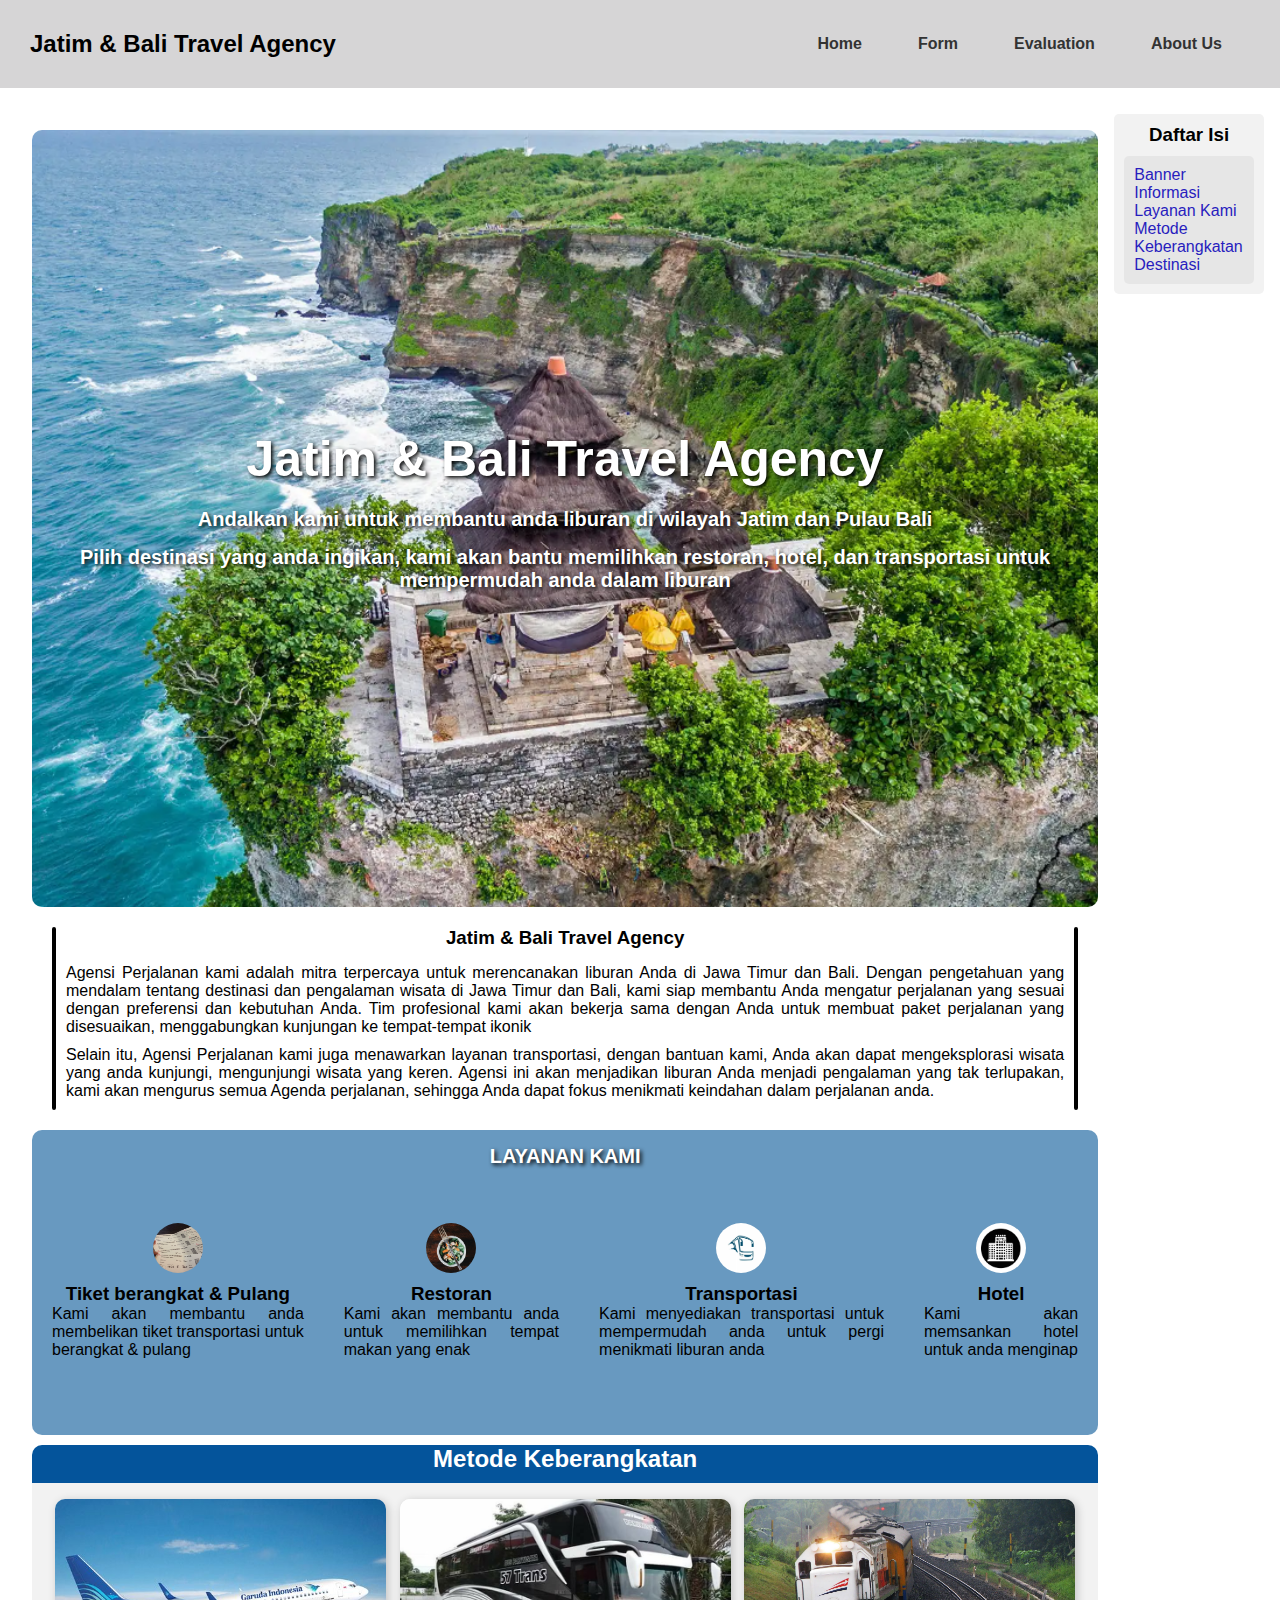
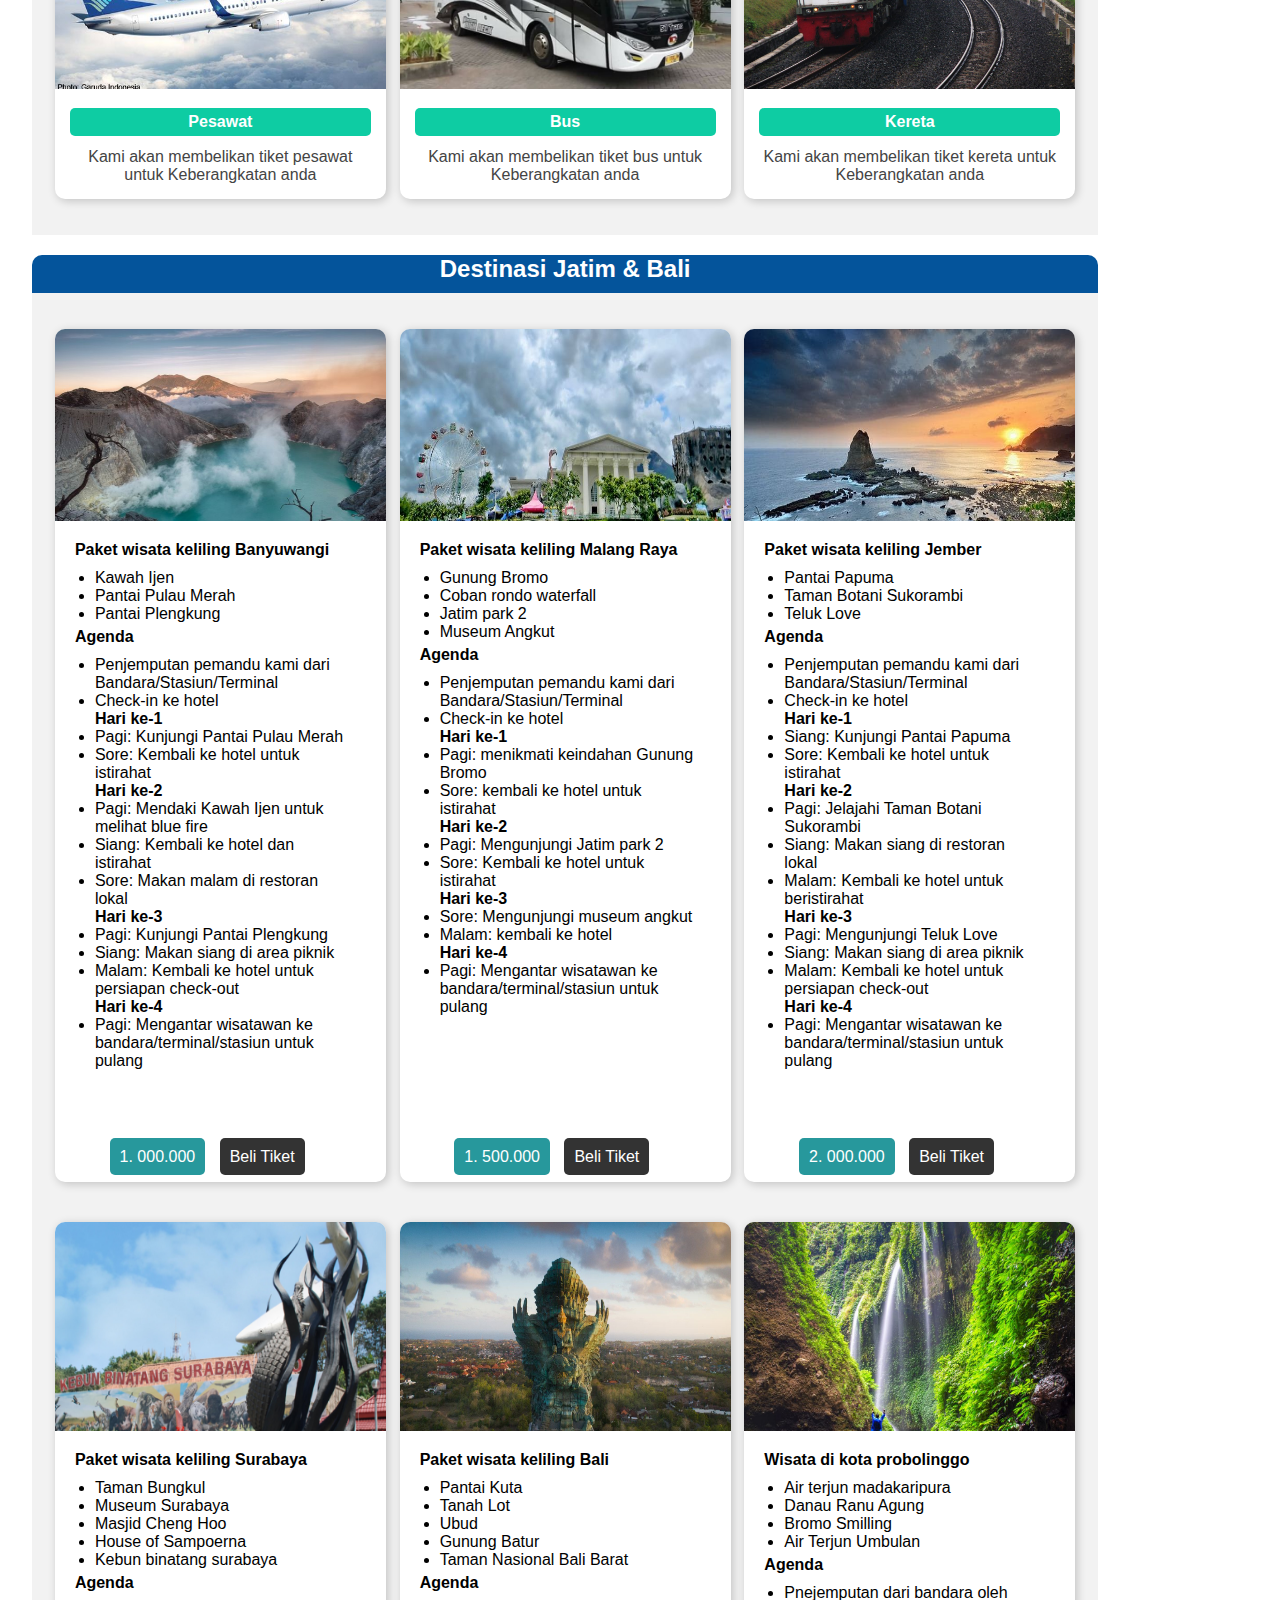
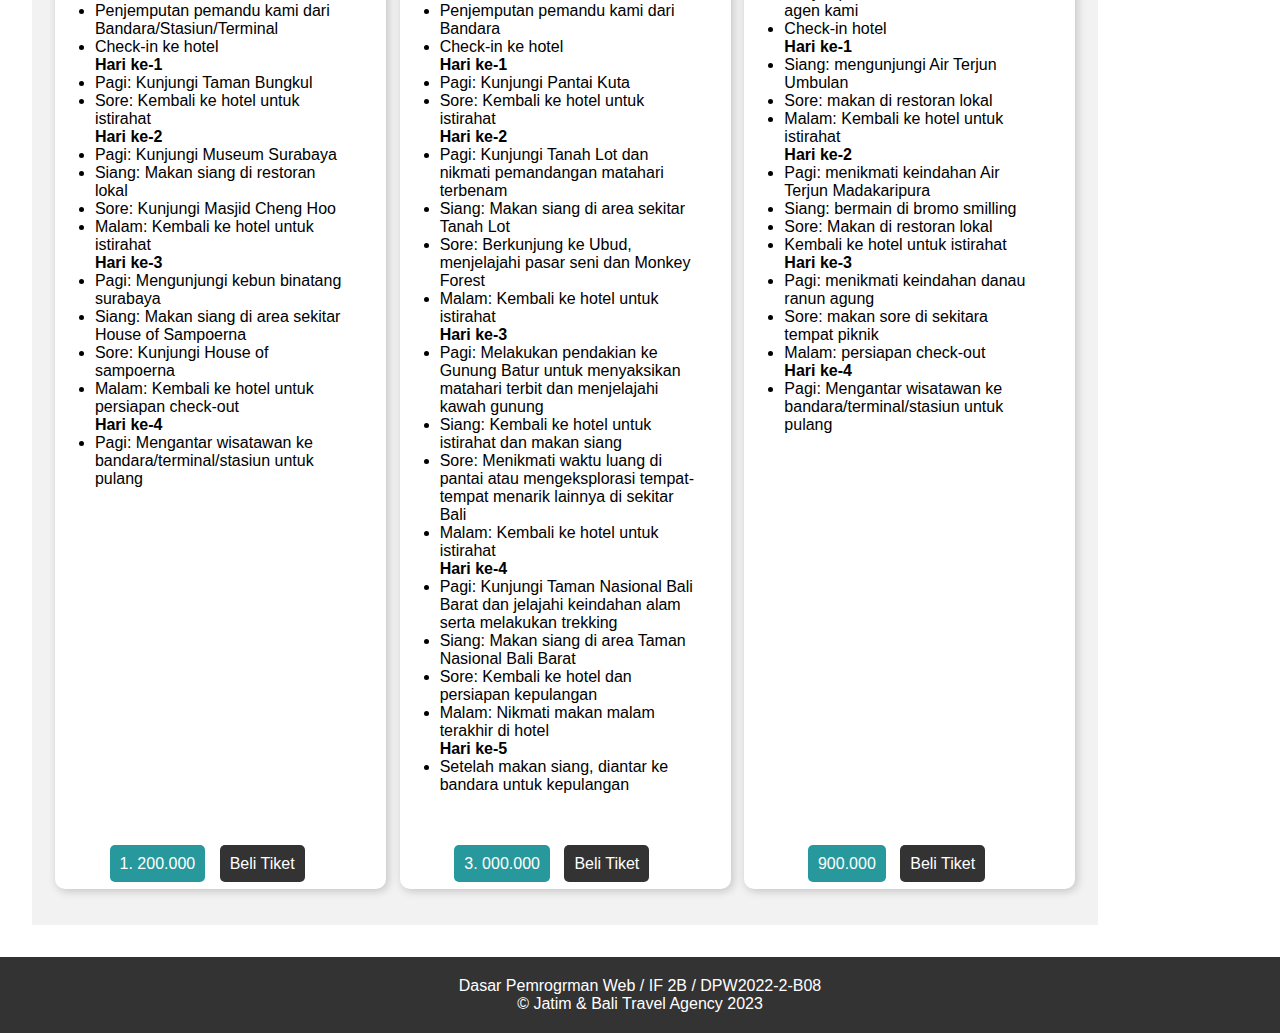
<file: index.html>
<!DOCTYPE html>
<html lang="id">
    <head>
        <meta charset="UTF-8">
        <meta http-equiv="X-UA-Compatible" content="IE=edge">
        <meta name="viewport" content="width=device-width, initial-scale=1.0">
        <link rel="stylesheet" href="assets/css/index.css">
        <title>Pelayanan agensi perjalanan</title>
    </head>
    <body>
        <!-- Awal membuat header -->
        <header>
            <div class="title-header">
                <h2>Jatim & Bali Travel Agency</h2>
            </div>
            <!-- membuat navigation bar -->
            <div class="navbar">
                <ul>
                    <li><a href="index.html">Home</a></li>
                    <li><a href="form.html">Form</a></li>
                    <li><a href="evaluation.html">Evaluation</a></li>
                    <li><a href="about.html">About Us</a></li>
                </ul>
            </div>
            <!-- akhir membuat navigation bar -->
        </header>
        <!-- akhir membuat header -->
        
        <!-- membuat section container yang didalamnya ada section content dan sidebar-->
        <section class="container">
            <!-- Membuat section content -->
            <div class="section-content">
                <!-- Membuat banner dalam content -->
                <div class="banner" id="banner">
                    <h1>Jatim & Bali Travel Agency</h1>
                    <p>Andalkan kami untuk membantu anda liburan di wilayah Jatim dan Pulau Bali</p>
                    <p>Pilih destinasi yang anda ingikan, kami akan bantu memilihkan restoran, hotel, dan transportasi untuk mempermudah anda dalam liburan</p>
                </div>
                <!-- akhir dalam banner -->

                <!-- section informasi -->
                <div class="informasi">
                    <div class="line"></div>
                    <div class="info" id="info">
                        <h3>Jatim & Bali Travel Agency</h3>
                        <p>
                            Agensi Perjalanan kami adalah mitra terpercaya untuk merencanakan liburan Anda di Jawa Timur dan Bali. Dengan pengetahuan yang mendalam tentang destinasi dan pengalaman wisata di Jawa Timur dan Bali, kami siap membantu Anda mengatur perjalanan yang sesuai dengan preferensi dan kebutuhan Anda. Tim profesional kami akan bekerja sama dengan Anda untuk membuat paket perjalanan yang disesuaikan, menggabungkan kunjungan ke tempat-tempat ikonik                        </p>
                        <p>
                            Selain itu, Agensi Perjalanan kami juga menawarkan layanan transportasi, dengan bantuan kami, Anda akan dapat mengeksplorasi wisata yang anda kunjungi, mengunjungi wisata yang keren. Agensi ini akan menjadikan liburan Anda menjadi pengalaman yang tak terlupakan, kami akan mengurus semua Agenda perjalanan, sehingga Anda dapat fokus menikmati keindahan dalam perjalanan anda.
                        </p>
                    </div>
                    <div class="lines"></div>
                </div>
                <!-- akhir dari section informasi -->

                <!-- membuat service dalam section conten-->
                <div class="service" id="service">
                    <h2>Layanan Kami</h2>
                    <div class="all-service">
                        <div class="service-item">
                            <img src="./assets/images/ticket.jpg" alt="tiket" class="service-photo">
                            <h3>Tiket berangkat & Pulang</h3>
                            <p>Kami akan membantu anda membelikan tiket transportasi untuk berangkat & pulang</p>
                        </div>
                        <div class="service-item">
                          <img src="./assets/images/fork.jpg" alt="restoran" class="service-photo">
                          <h3>Restoran</h3>
                          <p>Kami akan membantu anda untuk memilihkan tempat makan yang enak</p>
                        </div>
                        <div class="service-item">
                          <img src="./assets/images/3.jpg" alt="transportasi" class="service-photo">
                          <h3>Transportasi</h3>
                          <p>Kami menyediakan transportasi untuk mempermudah anda untuk pergi menikmati liburan anda</p>
                        </div>
                        <div class="service-item">
                            <img src="./assets/images/4.jpg" alt="hotel" class="service-photo">
                            <h3>Hotel</h3>
                            <p>Kami akan memsankan hotel untuk anda menginap</p>
                        </div>
                    </div>
                </div>
                <!-- akhir service dalam section content -->
                
                <!-- membuat section transportast -->
                <div class="transportation" id="transportation">
                    <h2>Metode Keberangkatan</h2>
                    <div class="transportation-galery">
                        <div class="transportasi">
                            <div class="transportation-head">
                                <img src="assets/images/Garuda_Airlines.jpeg" alt="item-imgae">
                            </div>
                            <div class="content-item">
                                <p class="content-title">Pesawat</p>
                                <p class="content-location">Kami akan membelikan tiket pesawat untuk Keberangkatan anda</p>
                            </div>
                        </div>
                        <div class="transportasi">
                            <div class="transportation-head">
                                <img src="assets/images/bus.jpeg" alt="item-imgae">
                            </div>
                            <div class="content-item">
                                <p class="content-title">Bus</p>
                                <p class="content-location">Kami akan membelikan tiket bus untuk Keberangkatan anda</p>
                            </div>
                        </div>
                        <div class="transportasi">
                            <div class="transportation-head">
                                <img src="assets/images/kereta.jpeg" alt="item-imgae">
                            </div>
                            <div class="content-item">
                                <p class="content-title">Kereta</p>
                                <p class="content-location">Kami akan membelikan tiket kereta untuk Keberangkatan anda</p>
                            </div>
                        </div>
                    </div>
                </div>
                <!-- akhir section transportasi -->

                <!-- Membuat section destinansi -->
                <div class="destinasi" id="destinasi">
                    <h2>Destinasi Jatim & Bali</h2>
                    <div class="destination">
                        <div class="destination-item">
                            <div class="head">
                                <img src="assets/images/kawah-ijen.jpg" alt="destination-image">
                            </div>
                            <div class="content">
                                    <p class="content-title">Paket wisata keliling Banyuwangi</p>
                                    <ul>
                                        <li>Kawah Ijen</li>
                                        <li>Pantai Pulau Merah</li>
                                        <li>Pantai Plengkung</li>
                                    </ul>
                                    <p class="content-title">Agenda</p>
                                    <ul>
                                        <li>Penjemputan pemandu kami dari Bandara/Stasiun/Terminal</li>
                                        <li>Check-in ke hotel</li>
                                        <li class="hari">Hari ke-1</li>
                                        <li>Pagi: Kunjungi Pantai Pulau Merah</li>
                                        <li>Sore: Kembali ke hotel untuk istirahat</li>
                                        <li class="hari">Hari ke-2</li>
                                        <li>Pagi: Mendaki Kawah Ijen untuk melihat blue fire</li>
                                        <li>Siang: Kembali ke hotel dan istirahat</li>
                                        <li>Sore: Makan malam di restoran lokal</li>
                                        <li class="hari">Hari ke-3</li>
                                        <li>Pagi: Kunjungi Pantai Plengkung</li>
                                        <li>Siang: Makan siang di area piknik</li>
                                        <li>Malam: Kembali ke hotel untuk persiapan check-out</li>
                                        <li class="hari">Hari ke-4</li>
                                        <li>Pagi: Mengantar wisatawan ke bandara/terminal/stasiun untuk pulang</li>
                                    </ul>
                                    <div class="label">
                                        <span>1. 000.000</span>
                                        <span><a href="form.html">Beli Tiket</a></span>
                                    </div>
                            </div>

                        </div>
                        <div class="destination-item">
                            <div class="head">
                                <img src="assets/images/jatim-park-2.jpg" alt="destination-image">
                            </div>
                            <div class="content">
                                <p class="content-title">Paket wisata keliling Malang Raya</p>
                                <ul>
                                    <li>Gunung Bromo</li>
                                    <li>Coban rondo waterfall</li>
                                    <li>Jatim park 2</li>
                                    <li>Museum Angkut</li>
                                </ul>
                                <p class="content-title">Agenda</p>
                                <ul>
                                    <li>Penjemputan pemandu kami dari Bandara/Stasiun/Terminal</li>
                                    <li>Check-in ke hotel </li>
                                    <li class="hari">Hari ke-1</li>
                                    <li>Pagi: menikmati keindahan Gunung Bromo</li>
                                    <li>Sore: kembali ke hotel untuk istirahat</li>
                                    <li class="hari">Hari ke-2</li>
                                    <li>Pagi: Mengunjungi Jatim park 2</li>
                                    <li>Sore: Kembali ke hotel untuk istirahat</li>
                                    <li class="hari">Hari ke-3</li>
                                    <li>Sore: Mengunjungi museum angkut</li>
                                    <li>Malam: kembali ke hotel</li>
                                    <li class="hari">Hari ke-4</li>
                                    <li>Pagi: Mengantar wisatawan ke bandara/terminal/stasiun untuk pulang</li>
                                </ul>

                                <div class="label">
                                    <span>1. 500.000</span>
                                    <span><a href="form.html">Beli Tiket</a></span>
                                </div>
                            </div>
                        </div>
                        <div class="destination-item">
                            <div class="head">
                                <img src="assets/images/Pantai-Papuma.jpg" alt="destination-image">
                            </div>
                            <div class="content">
                                <p class="content-title">Paket wisata keliling Jember</p>
                                <ul>
                                    <li>Pantai Papuma</li>
                                    <li>Taman Botani Sukorambi</li>
                                    <li>Teluk Love</li>
                                </ul>
                                <p class="content-title">Agenda</p>
                                <ul>
                                    <li>Penjemputan pemandu kami dari Bandara/Stasiun/Terminal</li>
                                    <li>Check-in ke hotel</li>
                                    <li class="hari">Hari ke-1</li>
                                    <li>Siang: Kunjungi Pantai Papuma</li>
                                    <li>Sore: Kembali ke hotel untuk istirahat</li>
                                    <li class="hari">Hari ke-2</li>
                                    <li>Pagi: Jelajahi Taman Botani Sukorambi</li>
                                    <li>Siang: Makan siang di restoran lokal</li>
                                    <li>Malam: Kembali ke hotel untuk beristirahat</li>
                                    <li class="hari">Hari ke-3</li>
                                    <li>Pagi: Mengunjungi Teluk Love</li>
                                    <li>Siang: Makan siang di area piknik</li>
                                    <li>Malam: Kembali ke hotel untuk persiapan check-out</li>
                                    <li class="hari">Hari ke-4</li>
                                    <li>Pagi: Mengantar wisatawan ke bandara/terminal/stasiun untuk pulang</li>
                                </ul>
                                <div class="label">
                                    <span>2. 000.000</span>
                                    <span><a href="form.html">Beli Tiket</a></span>
                                </div>
                            </div>
                        </div>
                        <div class="destination-item">
                            <div class="head">
                                <img src="assets/images/KBS.png" alt="destination-image">
                            </div>
                            <div class="content">
                                <p class="content-title">Paket wisata keliling Surabaya</p>
                                <ul>
                                    <li>Taman Bungkul</li>
                                    <li>Museum Surabaya</li>
                                    <li>Masjid Cheng Hoo</li>
                                    <li>House of Sampoerna</li>
                                    <li>Kebun binatang surabaya</li>
                                </ul>
                                <p class="content-title">Agenda</p>
                                <ul>
                                    <li>Penjemputan pemandu kami dari Bandara/Stasiun/Terminal</li>
                                    <li>Check-in ke hotel</li>
                                    <li class="hari">Hari ke-1</li>
                                    <li>Pagi: Kunjungi Taman Bungkul</li>
                                    <li>Sore: Kembali ke hotel untuk istirahat</li>
                                    <li class="hari">Hari ke-2</li>
                                    <li>Pagi: Kunjungi Museum Surabaya</li>
                                    <li>Siang: Makan siang di restoran lokal</li>
                                    <li>Sore: Kunjungi Masjid Cheng Hoo</li>
                                    <li>Malam: Kembali ke hotel untuk istirahat</li>
                                    <li class="hari">Hari ke-3</li>
                                    <li>Pagi: Mengunjungi kebun binatang surabaya</li>
                                    <li>Siang: Makan siang di area sekitar House of Sampoerna</li>
                                    <li>Sore: Kunjungi House of sampoerna</li>
                                    <li>Malam: Kembali ke hotel untuk persiapan check-out</li>
                                    <li class="hari">Hari ke-4</li>
                                    <li>Pagi: Mengantar wisatawan ke bandara/terminal/stasiun untuk pulang</li>
                                </ul>
                                <div class="label">
                                    <span>1. 200.000</span>
                                    <span><a href="form.html">Beli Tiket</a></span>
                                </div>

                            </div>
                        </div>
                        <div class="destination-item">
                            <div class="head">
                                <img src="assets/images/GWK.jpeg" alt="destination-image">
                            </div>
                            <div class="content">
                                <p class="content-title">Paket wisata keliling Bali</p>
                                <ul>
                                    <li>Pantai Kuta</li>
                                    <li>Tanah Lot</li>
                                    <li>Ubud</li>
                                    <li>Gunung Batur</li>
                                    <li>Taman Nasional Bali Barat</li>
                                </ul>
                                <p class="content-title">Agenda</p>
                                <ul>
                                    <li>Penjemputan pemandu kami dari Bandara</li>
                                    <li>Check-in ke hotel</li>
                                    <li class="hari">Hari ke-1</li>
                                    <li>Pagi: Kunjungi Pantai Kuta</li>
                                    <li>Sore: Kembali ke hotel untuk istirahat</li>
                                    <li class="hari">Hari ke-2</li>
                                    <li>Pagi: Kunjungi Tanah Lot dan nikmati pemandangan matahari terbenam</li>
                                    <li>Siang: Makan siang di area sekitar Tanah Lot</li>
                                    <li>Sore: Berkunjung ke Ubud, menjelajahi pasar seni dan Monkey Forest</li>
                                    <li>Malam: Kembali ke hotel untuk istirahat</li>
                                    <li class="hari">Hari ke-3</li>
                                    <li>Pagi: Melakukan pendakian ke Gunung Batur untuk menyaksikan matahari terbit dan menjelajahi kawah gunung</li>
                                    <li>Siang: Kembali ke hotel untuk istirahat dan makan siang</li>
                                    <li>Sore: Menikmati waktu luang di pantai atau mengeksplorasi tempat-tempat menarik lainnya di sekitar Bali</li>
                                    <li>Malam: Kembali ke hotel untuk istirahat</li>
                                    <li class="hari">Hari ke-4</li>
                                    <li>Pagi: Kunjungi Taman Nasional Bali Barat dan jelajahi keindahan alam serta melakukan trekking</li>
                                    <li>Siang: Makan siang di area Taman Nasional Bali Barat</li>
                                    <li>Sore: Kembali ke hotel dan persiapan kepulangan</li>
                                    <li>Malam: Nikmati makan malam terakhir di hotel</li>
                                    <li class="hari">Hari ke-5</li>
                                    <li>Setelah makan siang, diantar ke bandara untuk kepulangan</li>
                                </ul>
                                <div class="label">
                                    <span>3. 000.000</span>
                                    <span><a href="form.html">Beli Tiket</a></span>
                                </div>
                            </div>
                        </div>
                        <div class="destination-item">
                            <div class="head">
                                <img src="assets/images/madakaripura.jpg" alt="destination-image">
                            </div>
                            <div class="content">
                                <p class="content-title">Wisata di kota probolinggo</p>
                                <ul>
                                    <li>Air terjun madakaripura</li>
                                    <li>Danau Ranu Agung</li>
                                    <li>Bromo Smilling</li>
                                    <li>Air Terjun Umbulan</li>
                                </ul>
                                <p class="content-title">Agenda</p>
                                <ul>
                                    <li>Pnejemputan dari bandara oleh agen kami</li>
                                    <li>Check-in hotel</li>
                                    <li class="hari">Hari ke-1</li>
                                    <li>Siang: mengunjungi Air Terjun Umbulan</li>
                                    <li>Sore: makan di restoran lokal</li>
                                    <li>Malam: Kembali ke hotel untuk istirahat</li>
                                    <li class="hari">Hari ke-2</li>
                                    <li>Pagi: menikmati keindahan Air Terjun Madakaripura</li>
                                    <li>Siang: bermain di bromo smilling</li>
                                    <li>Sore: Makan di restoran lokal</li>
                                    <li>Kembali ke hotel untuk istirahat</li>
                                    <li class="hari">Hari ke-3</li>
                                    <li>Pagi: menikmati keindahan danau ranun agung</li>
                                    <li>Sore: makan sore di sekitara tempat piknik</li>
                                    <li>Malam: persiapan check-out</li>
                                    <li class="hari">Hari ke-4</li>
                                    <li>Pagi: Mengantar wisatawan ke bandara/terminal/stasiun untuk pulang</li>
                                </ul>
                                <div class="label">
                                    <span>900.000</span>
                                    <span><a href="form.html">Beli Tiket</a></span>
                                </div>
                            </div>
                        </div>
                    </div>
                </div>
                <!-- akhir dari section destinasi -->

                <!-- Selesai membuat section -->
            </div>
            <!-- Selesai membuat content destinasi-->

            <!-- membuat section sidebaru -->
            <div class="section-sidebar">
                <h3>Daftar Isi</h3>
                <div class="sidebox">
                    <a href="#banner" class="reference-link">Banner</a>
                    <a href="#info" class="reference-link">Informasi</a>
                    <a href="#service" class="reference-link">Layanan Kami</a>
                    <a href="#transportation" class="reference-link">Metode Keberangkatan</a>
                    <a href="#destinasi" class="reference-link">Destinasi</a>
                </div>
            </div>
            <!-- Selesai sidebar -->
        </section>
        <!-- selesai untuk section container -->

        <!-- membuat footer -->
        <footer>
            <p>Dasar Pemrogrman Web / IF 2B / DPW2022-2-B08</p>
            <p>&copy; Jatim & Bali Travel Agency 2023</p>
        </footer>
        <!-- end footer -->
    </body>
</html>
</file>
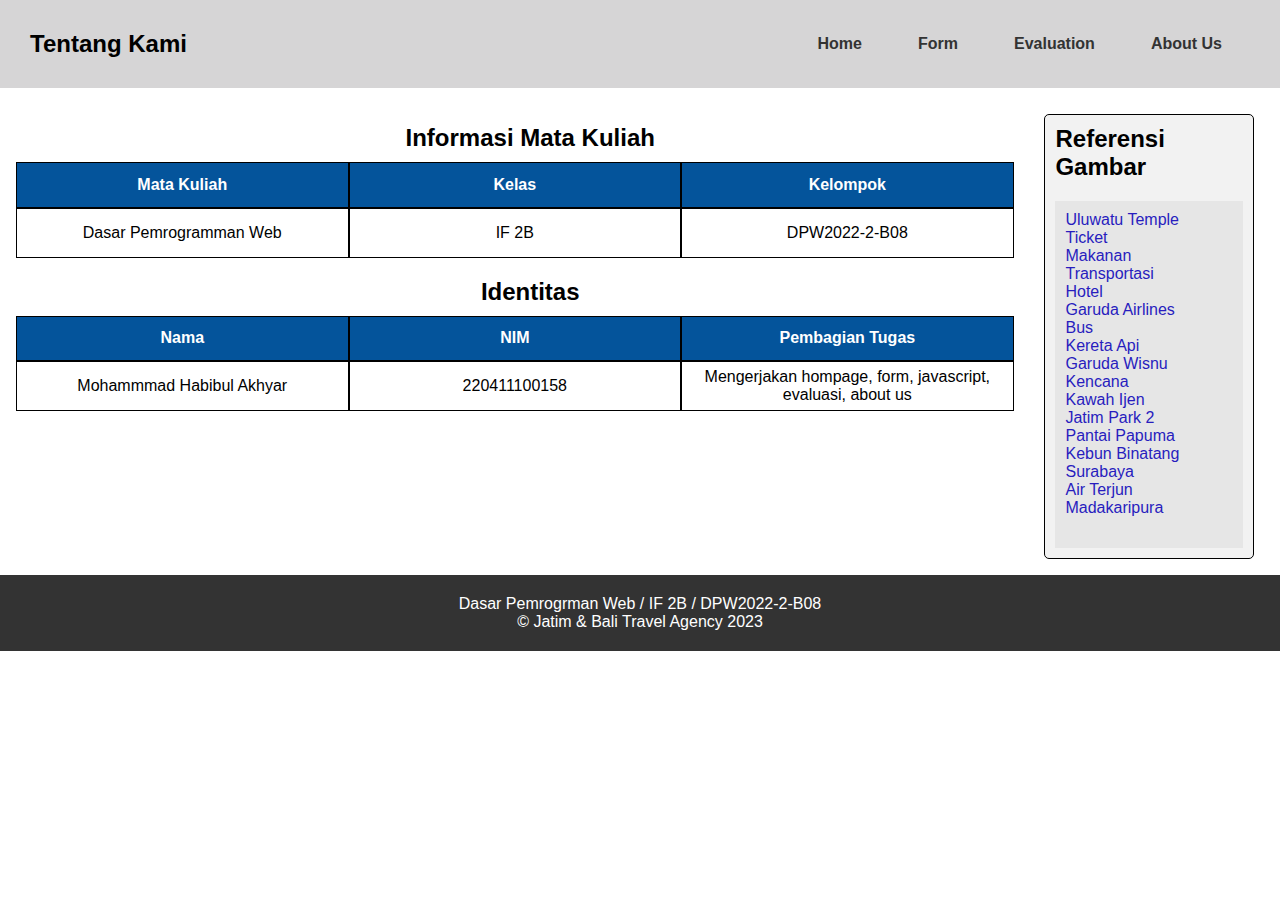
<file: about.html>
<!DOCTYPE html>
<html lang="id">
    <head>
        <meta charset="UTF-8">
        <meta http-equiv="X-UA-Compatible" content="IE=edge">
        <meta name="viewport" content="width=device-width, initial-scale=1.0">
        <title>Tentang Kami</title>
        <link rel="stylesheet" href="assets/css/about.css">
    </head>
    <body>
        <!-- Awal membuat header -->
        <header>
            <div class="title-header">
                <h2>Tentang Kami</h2>
            </div>
            <!-- membuat navigation bar -->
            <div class="navbar">
                <ul>
                    <li><a href="index.html">Home</a></li>
                    <li><a href="form.html">Form</a></li>
                    <li><a href="evaluation.html">Evaluation</a></li>
                    <li><a href="about.html">About Us</a></li>
                </ul>
            </div>
            <!-- akhir membuat navigation bar -->
        </header>
        <!-- akhir membuat header -->

        <!-- Membuat section container yang didalamnya ada content dan sidebar -->
        <section class="container">
            <!-- Membuat section content -->
            <div class="idk">
                <div class="ha">
                    <h2>Informasi Mata Kuliah</h2>
                </div>
                <div class="container-table">
                    <div class="row-column">
                        <div class="title">Mata Kuliah</div>
                        <div class="value">Dasar Pemrogramman Web</div>
                    </div>
                    <div class="row-column">
                        <div class="title">Kelas</div>
                        <div class="value">IF 2B</div>
                    </div>
                    <div class="row-column">
                        <div class="title">Kelompok</div>
                        <div class="value">DPW2022-2-B08</div>
                    </div>
                </div>
                <div class="ha">
                    <h2>Identitas</h2>
                </div>
                <div class="container-table">
                    <div class="row-column">
                        <div class="title">Nama</div>
                        <div class="value">Mohammmad Habibul Akhyar</div>
                    </div>
                    <div class="row-column">
                        <div class="title">NIM</div>
                        <div class="value">220411100158</div>
                    </div>
                    <div class="row-column">
                        <div class="title">Pembagian Tugas</div>
                        <div class="value">Mengerjakan hompage, form, javascript, evaluasi, about us</div>
                    </div>
                </div>
            </div>
            <!-- Akhir dari section content -->

            <!-- Membuat section sidebar -->
            <div class="section-sidebar">
                <h2>Referensi Gambar</h2>
                <div class="sidebox">
                    <a href="https://img.trvcdn.net/https://media.tacdn.com/media/attractions-splice-spp-674x446/10/2f/16/87.jpg?imgeng=m_box/w_1418/h_946" class="reference-link">Uluwatu Temple</a>
                    <a href="https://id.pinterest.com/pin/429741989458639358/" class="reference-link">Ticket</a>
                    <a href="https://unsplash.com/photos/PceiT4z09MA" class="reference-link">Makanan</a>
                    <a href="https://www.freepik.com/premium-vector/bus-logo-abstract_1782963.htm?epik=dj0yJnU9cUtPSFIyclVyci13LVJxR3U0ckkxVkFGUmpkMHM0ekQmcD0wJm49MWlvLUh3RUgtSDBFVGY0VzZibEJKdyZ0PUFBQUFBR1NBZHJj" class="reference-link">Transportasi</a>
                    <a href="https://pngtree.com/freepng/hotel-icon_3570097.html" class="reference-link">Hotel</a>
                    <a href="https://id.pinterest.com/pin/689965605430333349/" class="reference-link">Garuda Airlines</a>
                    <a href="https://id.pinterest.com/pin/734227545492478619/" class="reference-link">Bus</a>
                    <a href="https://ensiklopediduniakeretaapi888.blogspot.com/2019/12/progo.html" class="reference-link">Kereta Api</a>
                    <a href="https://dynamic-media-cdn.tripadvisor.com/media/photo-o/14/92/66/7b/the-garuda-wisnu-kencana.jpg?w=1200&h=-1&s=1" class="reference-link">Garuda Wisnu Kencana</a>                 
                    <a href="https://surabaya.kompas.com/image/2022/01/11/144818078/info-kawah-ijen-dari-lokasi-harga-tiket-dan-jam-buka?page=1" class="reference-link">Kawah Ijen</a>
                    <a href="https://bromomalangtour.com/wp-content/uploads/2013/06/jatim-park-2.jpg" class="reference-link">Jatim Park 2</a>
                    <a href="https://anekatempatwisata.com/wp-content/uploads/2015/06/Senja-indah-di-Pantai-Papuma.jpg" class="reference-link">Pantai Papuma</a>
                    <a href="https://www.superradio.id/wp-content/uploads/2019/02/KBS.png" class="reference-link">Kebun Binatang Surabaya</a>
                    <a href="https://api2.kemenparekraf.go.id/storage/app/uploads/public/621/6d2/8ca/6216d28cab742953239732.jpg" class="reference-link">Air Terjun Madakaripura</a>
                </div>
            </div>
            <!-- Akhir dari section sidebar -->
        </section>
        <!-- Akhir dari section container -->

        <!-- Membuat section footer -->
        <footer>
            <p>Dasar Pemrogrman Web / IF 2B / DPW2022-2-B08</p>
            <p>&copy; Jatim & Bali Travel Agency 2023</p>
        </footer>
        <!-- Akhir dari section footer -->
    </body>
</html>
</file>
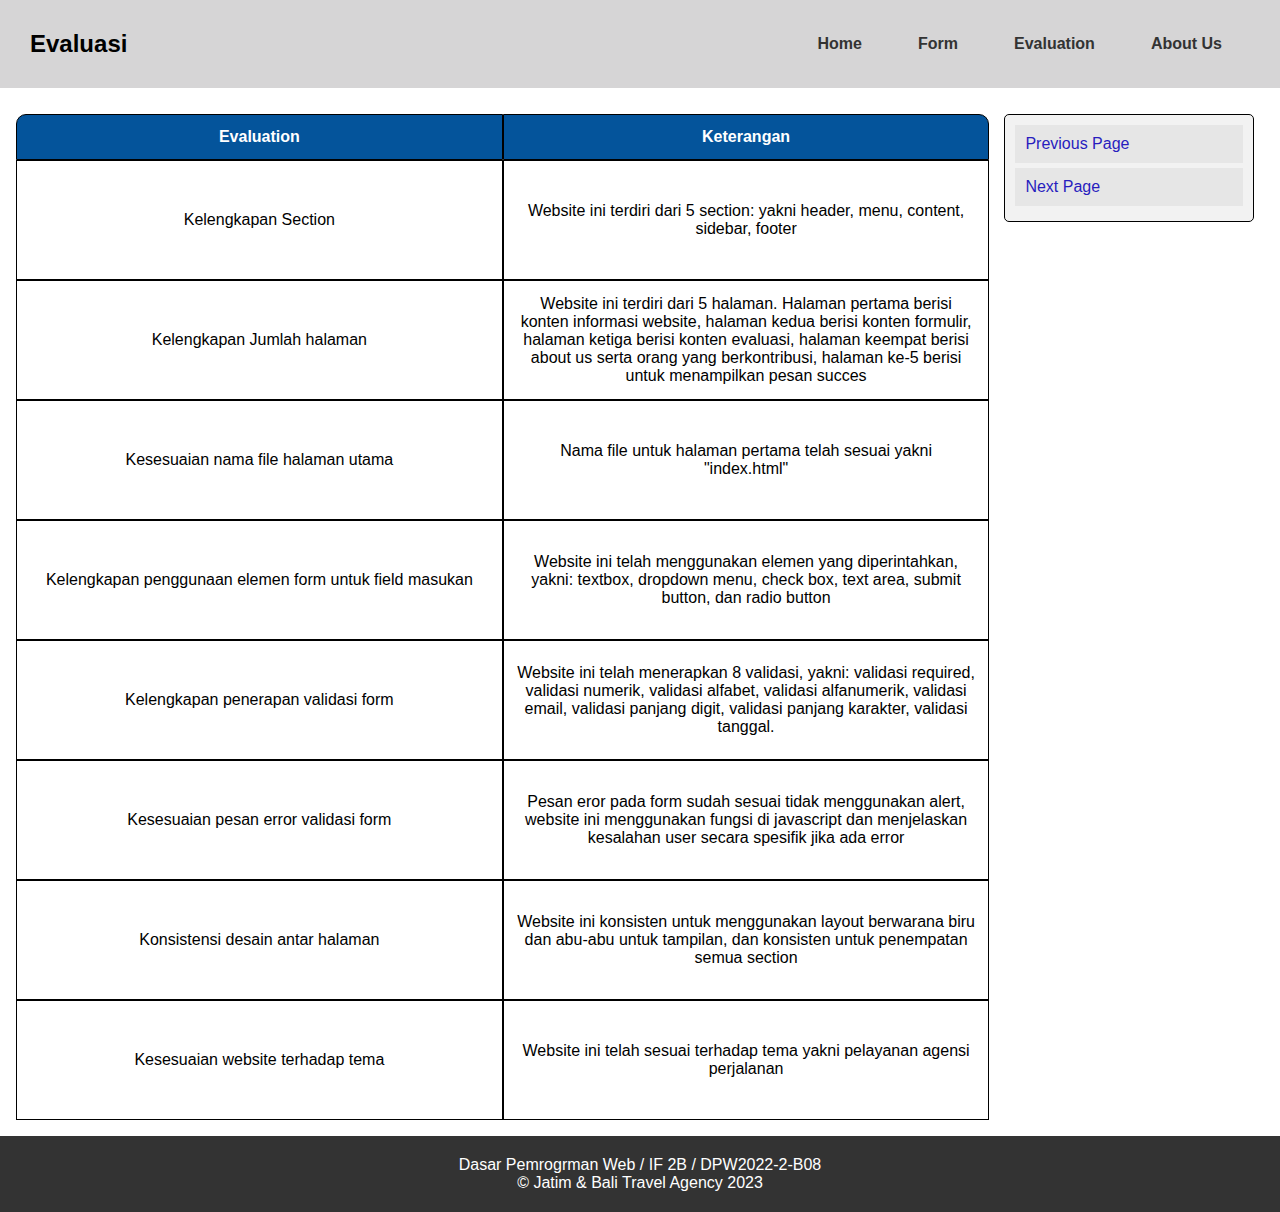
<file: evaluation.html>
<!DOCTYPE html>
<html lang="id">
    <head>
        <meta charset="UTF-8">
        <meta http-equiv="X-UA-Compatible" content="IE=edge">
        <meta name="viewport" content="width=device-width, initial-scale=1.0">
        <title>Tabel Evaluasi</title>
        <link rel="stylesheet" href="assets/css/evaluation.css">
    </head>
    <body>
        <!-- Awal membuat header -->
        <header>
            <div class="title-header">
                <h2>Evaluasi</h2>
            </div>
            <!-- membuat navigation bar -->
            <div class="navbar">
                <ul>
                    <li><a href="index.html">Home</a></li>
                    <li><a href="form.html">Form</a></li>
                    <li><a href="evaluation.html">Evaluation</a></li>
                    <li><a href="about.html">About Us</a></li>
                </ul>
            </div>
            <!-- akhir membuat navigation bar -->
        </header>
        <!-- akhir membuat header -->


        <!-- Membuat section container yang didalamnya ada content dan sidebar -->
        <div class="container">
            <!-- Membuat section content -->
            <div class="container-table">
                <div class="row-column">
                    <div class="title1">Evaluation</div>
                    <div class="value">Kelengkapan Section</div>
                    <div class="value">Kelengkapan Jumlah halaman</div>
                    <div class="value">Kesesuaian nama file halaman utama</div>
                    <div class="value">Kelengkapan penggunaan elemen form untuk field masukan</div>
                    <div class="value">Kelengkapan penerapan validasi form</div>
                    <div class="value">Kesesuaian pesan error validasi form</div>
                    <div class="value">Konsistensi desain antar halaman</div>
                    <div class="value">Kesesuaian website terhadap tema</div>
                </div>
                <div class="row-column">
                    <div class="title2">Keterangan</div>
                    <div class="value">Website ini terdiri dari 5 section: yakni header, menu, content, sidebar, footer</div>
                    <div class="value">Website ini terdiri dari 5 halaman. Halaman pertama berisi konten informasi website, halaman kedua berisi konten formulir, halaman ketiga berisi konten evaluasi, halaman keempat berisi about us serta orang yang berkontribusi, halaman ke-5 berisi untuk menampilkan pesan succes</div>
                    <div class="value">Nama file untuk halaman pertama telah sesuai yakni "index.html"</div>
                    <div class="value">Website ini telah menggunakan elemen yang diperintahkan, yakni: textbox, dropdown menu, check box, text area, submit button, dan radio button</div>
                    <div class="value">Website ini telah menerapkan 8 validasi, yakni: validasi required, validasi numerik, validasi alfabet, validasi alfanumerik, validasi email, validasi panjang digit, validasi panjang karakter, validasi tanggal.</div>
                    <div class="value">Pesan eror pada form sudah sesuai tidak menggunakan alert, website ini  menggunakan fungsi di javascript dan menjelaskan kesalahan user secara spesifik jika ada error</div>
                    <div class="value">Website ini konsisten untuk menggunakan layout berwarana biru dan abu-abu untuk tampilan, dan konsisten untuk penempatan semua section</div>
                    <div class="value">Website ini telah sesuai terhadap tema yakni pelayanan agensi perjalanan</div>
                </div>
            </div>
            <!-- Akhir dari section content -->


            <!-- Membuat section sidebar -->
            <div class="section-sidebar">
                <!-- <h2>Referensi</h2> -->
                <div class="sidebox">
                    <a href="form.html" class="reference-link">Previous Page</a>
                </div>
                <div class="sidebox">
                    <a href="about.html" class="reference-link">Next Page</a>
                </div>
            </div>
            <!-- Akhir dari section sidebar -->
        </div>
        <!-- Akhir dari section container -->

        
        <!-- Membuat section footer -->
        <footer>
            <p>Dasar Pemrogrman Web / IF 2B / DPW2022-2-B08</p>
            <p>&copy; Jatim & Bali Travel Agency 2023</p>
        </footer>
        <!-- Akhir dari section footer -->
    </body>
</html>
</file>
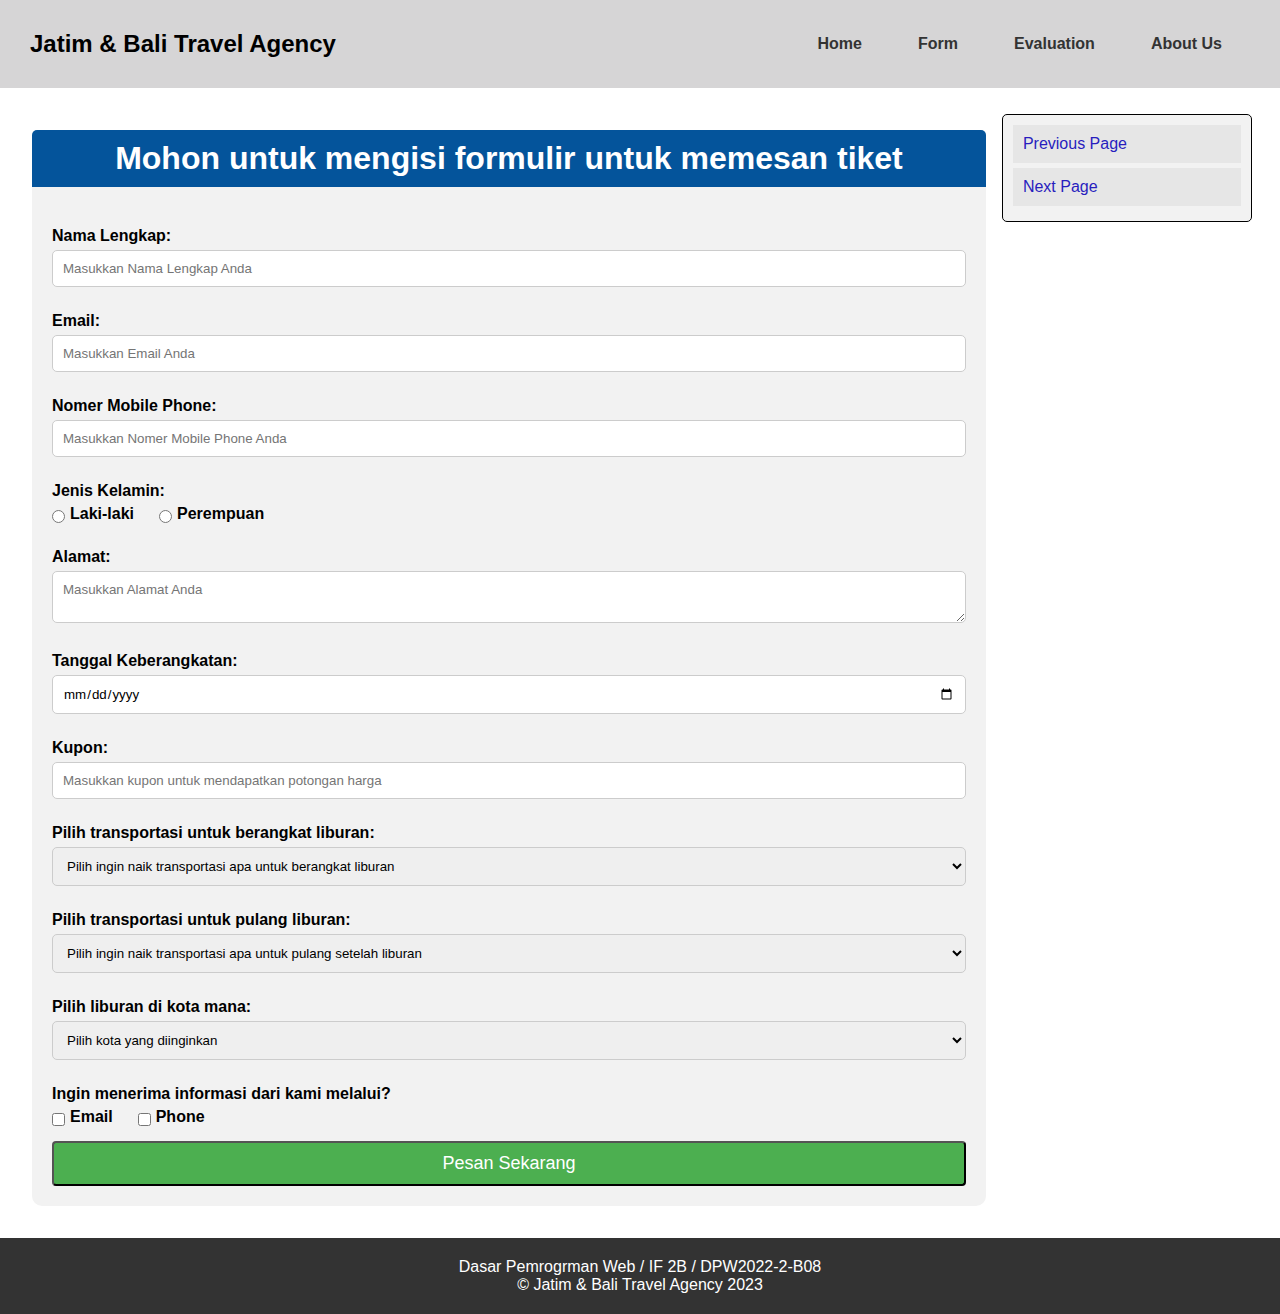
<file: form.html>
<!DOCTYPE html>
<html lang="id">
    <head>
        <meta charset="UTF-8">
        <meta http-equiv="X-UA-Compatible" content="IE=edge">
        <meta name="viewport" content="width=device-width, initial-scale=1.0">
        <link rel="stylesheet" href="assets/css/form.css">
        <title>Formulir Pendaftaran Tiket</title>
    </head>
    <body>
        <!-- Awal membuat header -->
        <header>
            <div class="title-header">
                <h2>Jatim & Bali Travel Agency</h2>
            </div>
            <!-- membuat navigation bar -->
            <nav class="navbar">
                <ul>
                    <li><a href="index.html">Home</a></li>
                    <li><a href="form.html">Form</a></li>
                    <li><a href="evaluation.html">Evaluation</a></li>
                    <li><a href="about.html">About Us</a></li>
                </ul>
            </nav>
            <!-- akhir membuat navigation bar -->
        </header>
        <!-- akhir membuat header -->

        <!-- Membuat section container yang didalamnya ada content dan sidebar -->
        <section class="container">
            <!-- Membuat section content -->
            <div class="section-content">
                <div class="form-info">
                    <h1>Mohon untuk mengisi formulir untuk memesan tiket</h1>
                </div>
                <!-- membuat form untuk -->
                <div class="form-core">
                    <form id="myForm" method="post">
                        <div class="form-group">
                            <label for="name">Nama Lengkap:</label>
                            <input type="text" id="name" name="name" placeholder="Masukkan Nama Lengkap Anda">
                            <small class="error-messages"></small>
                        </div>
                        <div class="form-group">
                            <label for="email">Email:</label>
                            <input type="text" id="email" name="email" placeholder="Masukkan Email Anda">
                            <small class="error-messages"></small>
                        </div>
                        <div class="form-group">
                            <label for="phone">Nomer Mobile Phone:</label>
                            <input type="text" id="phone" name="phone" placeholder="Masukkan Nomer Mobile Phone Anda">
                            <small class="error-messages"></small>
                        </div>
                        <div class="form-group">
                            <label>Jenis Kelamin:</label>
                            <div class="gender-options">
                                <div>
                                    <input type="radio" id="male" name="gender" value="male">
                                    <label for="male" class="gender">Laki-laki</label>
                                </div>
                                <div>
                                    <input type="radio" id="female" name="gender" value="female">
                                    <label for="female" class="gender">Perempuan</label>
                                </div>
                            </div>
                            <small class="error-messages"></small>
                        </div>
                        <div class="form-group">
                            <label for="address">Alamat:</label>
                            <textarea id="address" name="address" placeholder="Masukkan Alamat Anda"></textarea>
                            <small class="error-messages"></small>
                        </div>
                        <div class="form-group">
                            <label for="date">Tanggal Keberangkatan:</label>
                            <input type="date" id="date" name="date">
                            <small class="error-messages"></small>
                        </div>
                        <div class="form-group">
                            <label for="coupon">Kupon:</label>
                            <input type="text" id="coupon" name="coupon" placeholder="Masukkan kupon untuk mendapatkan potongan harga">
                            <small class="error-messages"></small>
                        </div>
                        <div class="form-group">
                            <label for="transportation">Pilih transportasi untuk berangkat liburan:</label>
                            <select name="transportation" id="transportation">
                                <option value="" disabled selected>Pilih ingin naik transportasi apa untuk berangkat liburan</option>
                                <option value="1">1. Pesawat</option>
                                <option value="2">2. Bus</option>
                                <option value="3">3. Kereta Api</option>
                            </select>
                            <small class="error-messages"></small>
                        </div>
                        <div class="form-group">
                            <label for="transportasi">Pilih transportasi untuk pulang liburan:</label>
                            <select name="transportasi" id="transportasi">
                                <option value="" disabled selected>Pilih ingin naik transportasi apa untuk pulang setelah liburan</option>
                                <option value="1">1. Pesawat</option>
                                <option value="2">2. Bus</option>
                                <option value="3">3. Kereta Api</option>
                            </select>
                            <small class="error-messages"></small>
                        </div>
                        <div class="form-group">
                            <label for="destination">Pilih liburan di kota mana:</label>
                            <select name="destination" id="destination">
                                <option value="" disabled selected>Pilih kota yang diinginkan</option>
                                <option value="1">1. Kota Banyuwangi</option>
                                <option value="2">2. Kota Malang</option>
                                <option value="3">3. Kota Jember</option>
                                <option value="4">4. Kota Surabaya</option>
                                <option value="5">5. Pulau Bali</option>
                                <option value="6">6. Kota Probolinggo</option>
                            </select>
                            <small class="error-messages"></small>
                        </div>
                        <div class="form-group">
                            <label>Ingin menerima informasi dari kami melalui?</label>
                            <div class="notif-checkbox">
                                <div>
                                    <input type="checkbox" id="email-checkbox" name="email-checkbox">
                                    <label for="email-checkbox">Email</label>
                                </div>
                                <div>
                                    <input type="checkbox" id="phone-checkbox" name="phone-checkbox">
                                    <label for="phone-checkbox">Phone</label>
                                </div>
                            </div>
                        </div>
                        <div class="submit">
                            <button type="submit" id="submit" name="submit" value="Submit">Pesan Sekarang</button>
                        </div>
                        <div id="notifikasi"></div>
                    </form>
                </div>

            </div>
            <!-- Akhir dari section content -->

            <!-- Membuat section sidebar -->
            <aside class="section-sidebar">
                <!-- <h2>Referensi</h2> -->
                <div class="sidebox">
                    <a href="index.html" class="reference-link">Previous Page</a>
                </div>
                <div class="sidebox">
                    <a href="evaluation.html" class="reference-link">Next Page</a>
                </div>
        </aside>
            <!-- Akhir dari section sidebar -->
        </section>
        <!-- Akhir dari section container -->

        <!-- Membuat section footer -->
        <footer>
            <p>Dasar Pemrogrman Web / IF 2B / DPW2022-2-B08</p>
            <p>&copy; Jatim & Bali Travel Agency 2023</p>
        </footer>
        <!-- Akhir dari section footer -->
        <script src="assets/js/main.js"></script>
    </body>
</html>
</file>
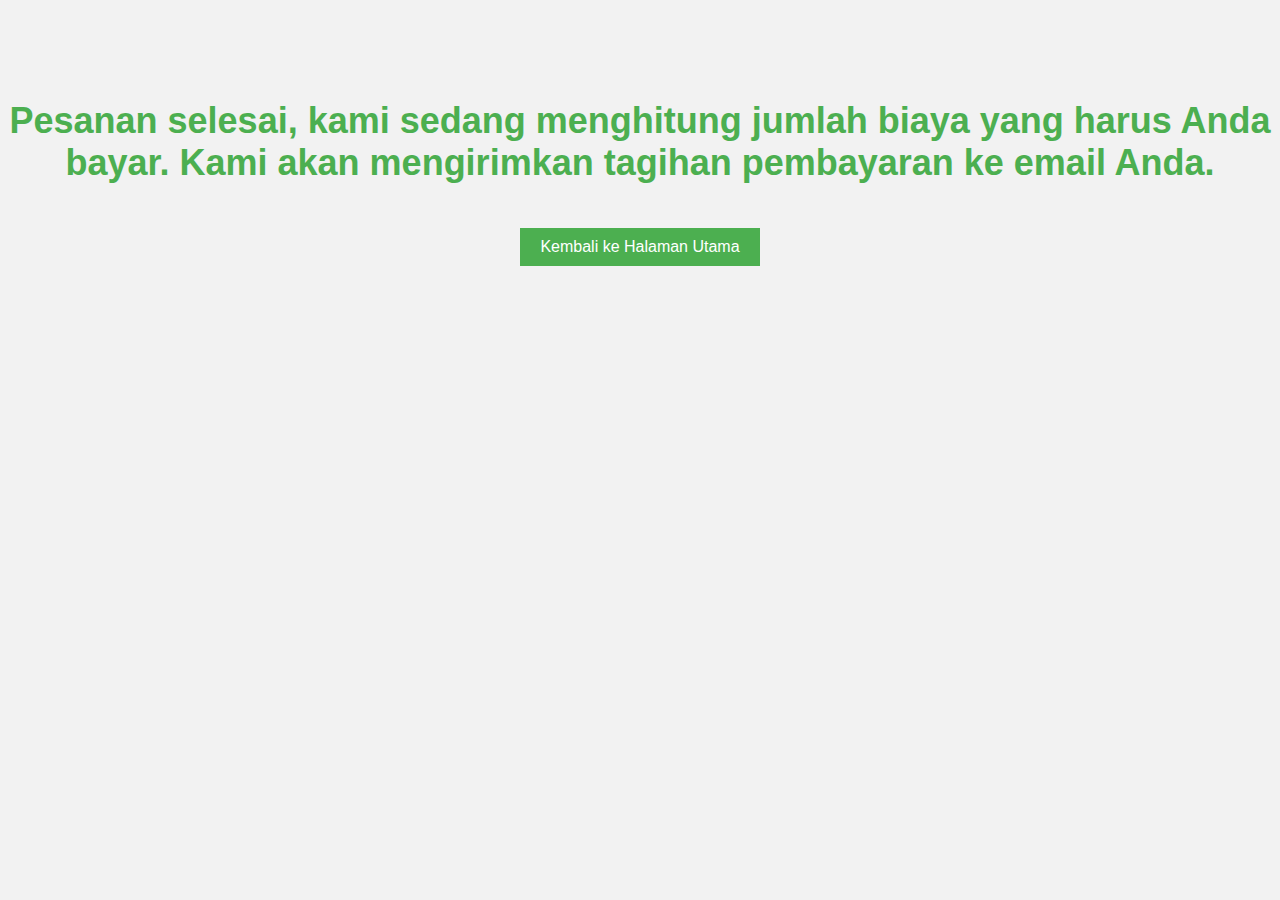
<file: succes.html>
<!DOCTYPE html>
<html lang="id">
  <head>
    <meta charset="UTF-8">
    <meta name="viewport" content="width=device-width, initial-scale=1.0">
    <title>Pesanan Selesai</title>
    <style>
      body {
        font-family: Arial, sans-serif;
        background-color: #f2f2f2;
      }

      .success {
        text-align: center;
        margin-top: 100px;
      }

      h1 {
        color: #4CAF50;
        font-size: 36px;
      }

      button {
        background-color: #4CAF50;
        border: none;
        color: white;
        padding: 10px 20px;
        text-align: center;
        font-size: 16px;
        margin-top: 20px;
        cursor: pointer;
      }

      button a{
        text-decoration: none;
        color: white;
      }
      button:hover {
        background-color: #45a049;
      }
    </style>
  </head>
  <body>
    <div class="success">
      <h1>Pesanan selesai, kami sedang menghitung jumlah biaya yang harus Anda bayar. Kami akan mengirimkan tagihan pembayaran ke email Anda.</h1>
      <button><a href="index.html">Kembali ke Halaman Utama</a></button>
    </div>
  </body>
</html>
</file>
<file: assets/css/index.css>
/* mensetting layout css semua dengan  */
* {
/* border: 1px solid red; */
padding: 0;
margin: 0;
box-sizing: border-box;
font-family: "poppins", sans-serif;
scroll-behavior: smooth;
text-decoration: none;
}


/* awal layout untuk header */
header {
display: flex;
background-color: #d6d5d6;
padding: 30px;
justify-content: space-between;
}
/* akhir layout header */


/* awal layout untuk navbar atau menu */
.navbar{
display: flex;
justify-content: flex-end;
}

.navbar ul {
list-style-type: none;
display: flex;
justify-content: center;
align-items: center;
}

.navbar li {
margin: 0 1rem;
}

.navbar li a {
color: #333;
font-weight: bold;
padding: 8px 12px;
border-radius: 4px;
}

.navbar a:hover {
background-color: #ffffff;
}
/* Akhir layout navbar */


/* Layout untuk container yang didalamnya ada content dan sidebar */
.container {
display: flex;
align-items: flex-start;
padding: 1rem;
flex-direction: row;
}

/* awal Layout untuk seluruh isi content */
.section-content {
margin-top: 10px;
padding: 1rem;
width: 88%;
}

/* start banner layout */
.container .section-content .banner {
border-radius: 10px;
padding: 300px 0;
background: url("../images/Uluwatu_Temple.png");
background-size: cover;
background-position: center;
position: relative;
}

.container .section-content .banner h1 {
color: white;
font-size: 50px;
text-align: center;
margin-bottom: 20px;
font-weight: bold;
text-shadow: 2px 2px 4px #000000;
text-transform: capitalize;
}

.container .section-content .banner p {
color: white;
font-size: 20px;
text-align: center;
font-weight: bold;
text-shadow: 2px 2px 4px #000000;
margin-bottom: 15px;
}  
/* akhir layout untuk banner  */


/* section informasi */
.informasi{
display: flex;
flex-direction: row;
margin-top: 20px;
margin-bottom: 20px;
}

.informasi .line{
border: 2px solid black;
border-radius: 10px;
margin-left: 20px;
}

.informasi h3{
margin-bottom: 15px;
text-align: center;
}

.info{
margin-left: 10px;
text-align: justify;
margin-right: 10px;
}

.info p{
margin-bottom: 10px;
}

.informasi .lines{
margin-right: 20px;
border: 2px solid black;
border-radius: 10px;
}
/* end informasi */


/* awal Layout untuk section layanan kami */
.service {
background-color: #407dafc9;
width: auto;
height: 305px;
margin: 10px 0px 10px 0px;
border-radius: 10px;
}

.service h2 {
color: white;
font-size: 20px;
text-align: center;
padding: 15px;
font-weight: bold;
text-shadow: 2px 2px 4px #000000;
text-transform: uppercase;
}

.all-service {
display: flex;
flex-direction: row;
}

.service-item {
display: flex;
flex-direction: column;
margin-top: 20px;
align-items: center;
text-align: justify;
border-radius: 10px;
padding: 20px;
}

.service-item img {
width: 50px;
height: 50px;
border-radius: 50%;
margin-bottom: 10px;
}
/* akhir layout untuk layanan kami */


/* Awal layout untuk section destinasi di dalam section content */
.destinasi{
background-color: rgb(4, 84, 155);
border-radius: 10px;
height: 100%;
}

.destinasi h2{
text-align: center;
color: white;
}
.destination {
background-color: #f2f2f2;
margin-top: 10px;
padding: 1rem;
display: flex;
flex-wrap: wrap;
justify-content: space-around;
}

.destination-item {
display: flex;
flex-direction: column;
background-color: #fff;
border-radius: 10px;
box-shadow: 2px 2px 10px rgba(0, 0, 0, 0.2);
width: 32%;
margin: 20px 0;
}

.destination-item .head {
margin-bottom: 15px;
position: relative;
overflow: hidden;
border-radius: 10px 10px 0 0;
}

.head img {
width: 100%;
height: 250px;
}



.destination-item .content {
display: flex;
flex-direction: column;
height: 100%;
width: 95%;
padding: 0 20px;
}

.content .content-title {
font-weight: 600;
max-width: 100%;
margin-bottom: 10px;
margin-top: 5px;
}

.content ul {
padding-left: 20px;
}

.hari{
list-style-type: none;
font-weight: 600;
}

li{
max-width: auto;
}

.content .label {
margin-top: auto;
align-self: center;
}
.label{
padding: 1rem;
}

.label span {
margin-right: 10px;
padding: 10px;
color: #fff;
border-radius: 5px;
}

.label span a {
color: #fff;
text-decoration: none;
}

.label span:nth-child(1) {
background-color: #27989c;
}

.label span:nth-child(2) {
background-color: #333;
}

/* selesai membuat section destinasi */



/* awal layout untuk section transportasi */
.transportation {
background-color: rgb(4, 84, 155);
border-radius: 10px;
margin-top: 10px;
}

.transportation h2 {
text-align: center;
color: white;
}

.transportation-galery {
background-color: #f2f2f2;
width: 100%;
margin-top: 10px;
margin-bottom: 20px;
padding: 1rem;
display: flex;
flex-wrap: wrap;
justify-content: space-around;
}

.transportation-head img {
width: 100%;
}

.transportasi {
display: flex;
flex-direction: column;
background-color: #fff;
border-radius: 10px;
box-shadow: 2px 2px 10px rgba(0, 0, 0, 0.2);
width: 32%;
height: 300px;
margin-bottom: 20px;
}

.transportation-head img {
border-radius: 10px 10px 0 0;
height: 190px;
object-fit: cover;
}

.transportasi .content-item {
padding: 15px;
display: flex;
flex-direction: column;
justify-content: space-between;
height: 100%;
}

.transportasi .content-item .content-title {
font-weight: 600;
color: #fff;
border-radius: 5px;
background-color: #0ecca3;
padding: 5px;
text-align: center;
}

.transportasi .content-item .content-location {
color: #444;
text-align: center;
margin-top: 10px;
}    
/* akhir tranportasi */






/* awal layout untuk sidebar */
.section-sidebar {
border-radius: 5px;
margin-top: 10px;
background-color: #f2f2f2;
padding: 10px;
width: 12%;
position: sticky;
top: 30px;
}

.section-sidebar h3{
text-align: center;
}

.sidebox {
margin-top: 10px;
border-radius: 5px;
width: 100%;
background-color: #e6e6e6;
padding: 10px;
}

.reference-link {
display: block;
text-decoration: none;
color: #281dbe;
}
/* akhir layout untuk sidebar */


/* awal layout untuk footer */
footer {
background-color: #333;
color: #fff;
padding: 20px;
text-align: center;
}
/* akhir layout untuk footer */
</file>
<file: assets/css/about.css>
* {
/* border: 1px solid red; */
padding: 0;
list-style: none;
margin: 0;
box-sizing: border-box;
font-family: "poppins", sans-serif;
scroll-behavior: smooth;
text-decoration: none;
}

/* awal layout untuk header */
header {
display: flex;
align-items: center;
background-color: #d6d5d6;
padding: 30px;
align-items: center;
justify-content: space-between;
}
/* akhir layout header */


/* awal layout untuk navbar */
.navbar{
display: flex;
align-items: center;
justify-content: flex-end;
}

.navbar ul {
list-style-type: none;
display: flex;
justify-content: center;
align-items: center;
padding: 0;
margin: 0;
}

.navbar li {
margin: 0 1rem;
}

.navbar li a {
text-decoration: none;
color: #333;
font-weight: bold;
font-weight: bold;
padding: 8px 12px;
border-radius: 4px;
}

.navbar a:hover {
background-color: #ffffff;
}
/* Akhir layout navbar */


/* awal layout untuk container yang didalamnya ada section content dan section sidebar */
.container {
display: flex;
justify-content: space-between;
align-items: flex-start;
padding: 1rem;
flex-direction: row;
}

/* Awal layout untuk membuat tabel tugas pembagian */
.container-table {
display: flex;
margin-top: 10px;
width: 97%;
border-radius: 4px;
}

.idk{
display: flex;
flex-direction: column;
width: 100%;
}

.ha{
  align-self: center;
  margin-top: 20px;
}

.row-column {
width: 100%;
display: flex;
flex-direction: column;
}

.row-column .title {
background-color: rgb(4, 84, 155);
color: white;
font-weight: bold;
padding: 0.8rem;
}

.value{
height: 50px;
display: flex;
text-align: center;
align-items: center;
justify-content: center;
}

.row-column div {
padding: 0.8rem;
border: 1px solid black;
width: 100%;
text-align: center;
background-color: white;
}
/* end layout tabel */


/* awal dari sidebox */
.section-sidebar {
border: 1px solid black;
border-radius: 5px;
float: right;
margin-top: 10px;
background-color: #f2f2f2;
margin-right: 10px;
justify-content: center;
padding: 10px;
width: 20%;
position: sticky;
top: 30px;
}

.sidebox {
overflow: scroll;
height: 347px;
margin-top: 20px;
width: 100%;
background-color: #e6e6e6;
padding: 10px;
float: right;
}

.reference-link {
display: block;
text-decoration: none;
color: #281dbe;
}
/* akhir dari sidebox */



/* awal footer */
footer {
background-color: #333;
color: #fff;
padding: 20px;
text-align: center;
}
/* end footer */
</file>
<file: assets/css/evaluation.css>
* {
padding: 0;
list-style: none;
/* border: 1px solid red; */
margin: 0;
box-sizing: border-box;
font-family: "poppins", sans-serif;
scroll-behavior: smooth;
text-decoration: none;
}


/* awal layout untuk header */
header {
display: flex;
align-items: center;
background-color: #d6d5d6;
padding: 30px;
align-items: center;
justify-content: space-between;
}
/* akhir layout header */


/* awal layout untuk navbar */
.navbar{
display: flex;
align-items: center;
justify-content: flex-end;
}

.navbar ul {
display: flex;
justify-content: center;
align-items: center;
}

.navbar li {
margin: 0 1rem;
}

.navbar li a {
color: #333;
font-weight: bold;
font-weight: bold;
padding: 8px 12px;
border-radius: 4px;
}

.navbar a:hover {
background-color: #ffffff;
}
/* Akhir layout navbar */


/* awal layout untuk container yang didalamnya section content dan section sidebar */
.container {
display: flex;
justify-content: space-between;
align-items: flex-start;
padding: 1rem;
flex-direction: row;
}

/* awal layout untuk tabel */
.container-table {
display: flex;
margin-top: 10px;
/* justify-content: space-between; */
align-items: flex-start;
flex-direction: row;
width: 78%;
border-radius: 4px;
}

.row-column {
width: 100%;
display: flex;
flex-direction: column;
/* align-items: center; */
}

.row-column .title1 {
border-radius: 10px 0 0 0;
background-color: rgb(4, 84, 155);
color: white;
font-weight: bold;
padding: 0.8rem;
}
.row-column .title2 {
border-radius: 0 10px 0 0;
background-color: rgb(4, 84, 155);
color: white;
font-weight: bold;
padding: 0.8rem;
}

.value{
height: 120px;
display: flex;
align-items: center;
justify-content: center;
}

.row-column div {
padding: 0.8rem;
border: 1px solid black;
width: 100%;
text-align: center;
background-color: white;
}
/* akhir dari layout untuk table evaluasi */


/* awal dari layout untuk section sidebar */
.section-sidebar {
border: 1px solid black;
border-radius: 5px;
margin-top: 10px;
background-color: #f2f2f2;
margin-right: 10px;
padding: 10px;
width: 20%;
position: sticky;
top: 30px;
}

.sidebox {
width: 100%;
background-color: #e6e6e6;
padding: 10px;
margin-bottom: 5px;
}

.reference-link {
display: block;
text-decoration: none;
color: #281dbe;
}
/* akhir dari section sidebar */


/* awal dari layout untuk footer */
footer {
background-color: #333;
color: #fff;
padding: 20px;
text-align: center;
}
/* end footer */
</file>
<file: assets/css/form.css>
* {
padding: 0;
list-style: none;
margin: 0;
box-sizing: border-box;
font-family: "poppins", sans-serif;
}


/* awal layout untuk header */
header {
display: flex;
background-color: #d6d5d6;
padding: 30px;
justify-content: space-between;
}
/* akhir layout header */


/* awal layout untuk navbar */
.navbar{
display: flex;
align-items: center;
}

.navbar ul {
list-style-type: none;
display: flex;
}

.navbar li {
margin: 0 1rem;
}

.navbar li a {
text-decoration: none;
color: #333;
font-weight: bold;
font-weight: bold;
padding: 8px 12px;
border-radius: 4px;
}

.navbar a:hover {
background-color: #ffffff;
}
/* Akhir layout navbar */


/* awal layout untuk container yang didalamnya ada content dan sidebar */
.container {
display: flex;
align-items: flex-start;
padding: 1rem;
flex-direction: row;
}

/* layout untuk section content */
.section-content {
margin-top: 10px;
padding: 1rem;
width: 79%;
justify-content: center;
}


/* awal layout untuk formulir */
.form-info{
background-color: rgb(4, 84, 155);
border-radius: 5px 5px 0 0;
}

.form-info h1{
color: #fff;
text-align: center;
padding: 10px;
}


/* awal layout untuk membuat form */
.form-core {
background-color: #f2f2f2;
border-radius: 0 0 10px 10px;
padding: 20px;
margin: auto;
max-width: 1200px;
}


.form-group {
margin-top: 20px;
}


label {
display: block;
font-weight: bold;
margin-bottom: 5px;
}

input[type="text"],
input[type="date"],
textarea,
select {
width: 100%;
padding: 10px;
border: 1px solid #ccc;
border-radius: 5px;
margin-bottom: 5px;
}


/* awal layout untuk gender */
.gender-options {
display: flex;
}

.gender-options div {
display: flex;
margin-right: 20px;
/* align-items: center; */
}

.gender-options input[type="radio"],
.gender-options label {
display: block;
margin-right: 5px;
}


.notif-checkbox{
display: flex;
}

.notif-checkbox div{
display: flex;
margin-right: 20px;
/* align-items: center; */
}
.notif-checkbox input[type="checkbox"],
.notif-checkbox label{
display: block;
margin-right: 5px;
}

button {
margin-top: 10px;
padding: 10px 20px;
width: 100%;
}

small{
color: red;
font-size: 12px;
}

.submit {
text-align: center;
width: auto;
}

.submit button {
padding: 10px 20px;
background-color: #4CAF50;
color: #fff;
border-radius: 4px;
font-size: 18px;
cursor: pointer;
}

.submit button:hover {
background-color: #45a049;
}
/* akhir dari untuk form */


/* awal dari layout sidebar */
.section-sidebar {
border: 1px solid black;
border-radius: 5px;
margin-top: 10px;
background-color: #f2f2f2;
margin-right: 10px;
padding: 10px;
width: 20%;
position: sticky;
top: 30px;
}

.section-sidebar .sidebox {
width: 100%;
background-color: #e6e6e6;
padding: 10px;
margin-bottom: 5px;
}

.reference-link {
display: block;
text-decoration: none;
color: #281dbe;
}
/* akhir dari layout dari sidebar */


/* awal layout untuk footer */
footer {
background-color: #333;
color: #fff;
padding: 20px;
text-align: center;
}
/* end footer */
</file>
